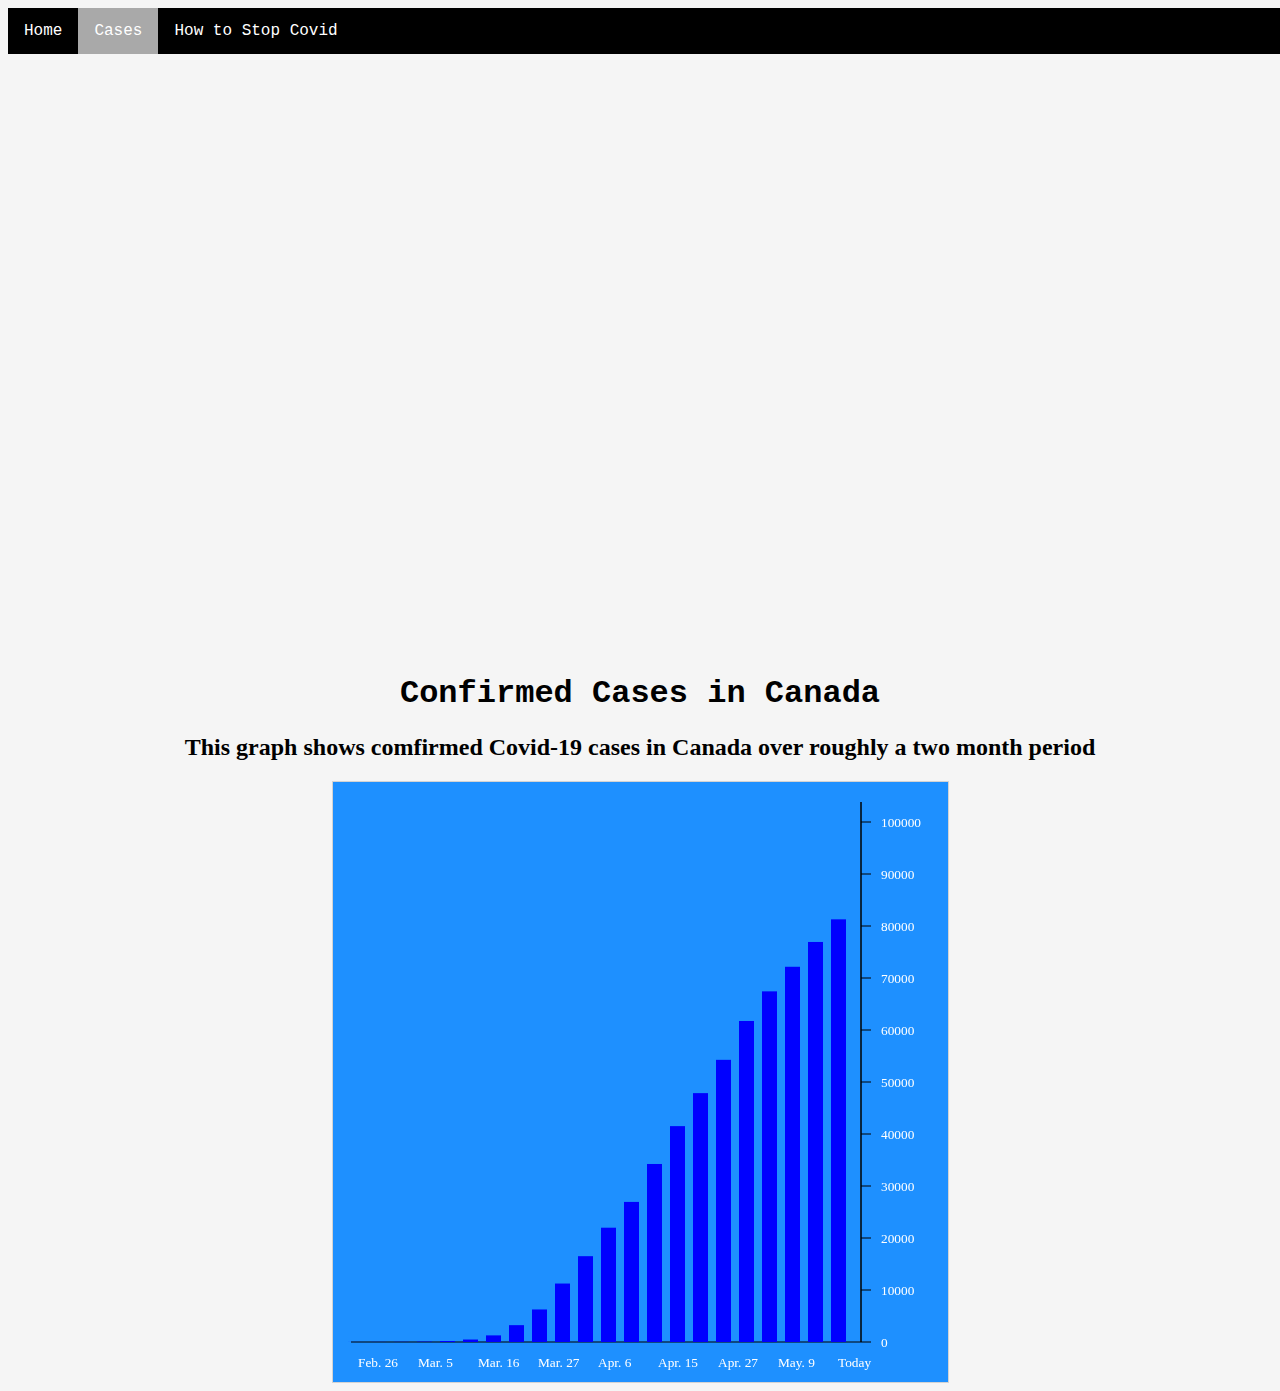
<file: page2.html>
<html>
    <head>
        <link rel = "stylesheet" href = "unit3.css">
        <script src = "more_data.json"></script>
        <title>Cases</title>
    </head>
    <body>
    <ul>
        <li><a href="index.html">Home</a></li>
        <li><a class="active" href="page2.html">Cases</a></li>
        <li><a href="page3.html">How to Stop Covid</a></li>
        </ul>
    <iframe src="https://ourworldindata.org/coronavirus-data-explorer?yScale=log&zoomToSelection=true&country=USA+GBR+CAN+BRA+AUS+IND+ESP+DEU+FRA+RUS+ITA&deathsMetric=true&dailyFreq=true&aligned=true&smoothing=7" style="width: 100%; height: 600px; border: 0px none;"></iframe>
        
        <center>
       
             <h1>Confirmed Cases in Canada</h1>
                    <h2>This graph shows comfirmed Covid-19 cases in Canada over roughly a two month period</h2>
                    <div id="canvascontain4"><canvas id="mycanvas" width="600" height="600" style="border:0.5px solid lightgray; padding-left: 15px; background-color: dodgerblue"></canvas></div>

        </center>
    </body>

    <script>
    
    var c = document.getElementById("mycanvas");
        var ctx = c.getContext('2d');


        ctx.beginPath();
        ctx.moveTo(513, 20);
        ctx.lineTo(513, 560);
        ctx.stroke();
        ctx.moveTo(3, 560);
        ctx.lineTo(513, 560);
        ctx.stroke();

        r = 560
        for (lines=0; lines<11; lines++) {
            ctx.beginPath();
            ctx.moveTo(513, r);
            ctx.lineTo(523, r);
            ctx.stroke();
            r=r-52
        }

        t = 0
        h = 565
        for (text=0; text<11; text++){
            ctx.fillStyle = "white";
            ctx.font = "10pt Times";
            ctx.fillText(t, 533, h);
            t = t+10000
            h= h- 52
        }

        var x = 0;
        for (confirm=0; confirm<data2.length; confirm++) {
            if (data2[confirm]["Confirmed"]>10){
            ctx.fillStyle = "blue";
            ctx.fillRect(x,560,15,-data2[confirm]["Confirmed"]/193);
            var x = x+23  }
        }

        ctx.fillStyle = "white";
        ctx.font = "10pt Times";
        ctx.fillText("Feb. 26", 10, 585);
        ctx.font = "10pt Times";
        ctx.fillText("Mar. 5", 70, 585);
        ctx.font = "10pt Times";
        ctx.fillText("Mar. 16", 130, 585);
        ctx.font = "10pt Times";
        ctx.fillText("Mar. 27", 190, 585);
        ctx.font = "10pt Times";
        ctx.fillText("Apr. 6", 250, 585);
        ctx.font = "10pt Times";
        ctx.fillText("Apr. 15", 310, 585);
        ctx.font = "10pt Times";
        ctx.fillText("Apr. 27", 370, 585);
        ctx.font = "10pt Times";
        ctx.fillText("May. 9", 430, 585);
        ctx.font = "10pt Times";
        ctx.fillText("Today", 490, 585);
    
    
    </script>
    
</html>
</file>
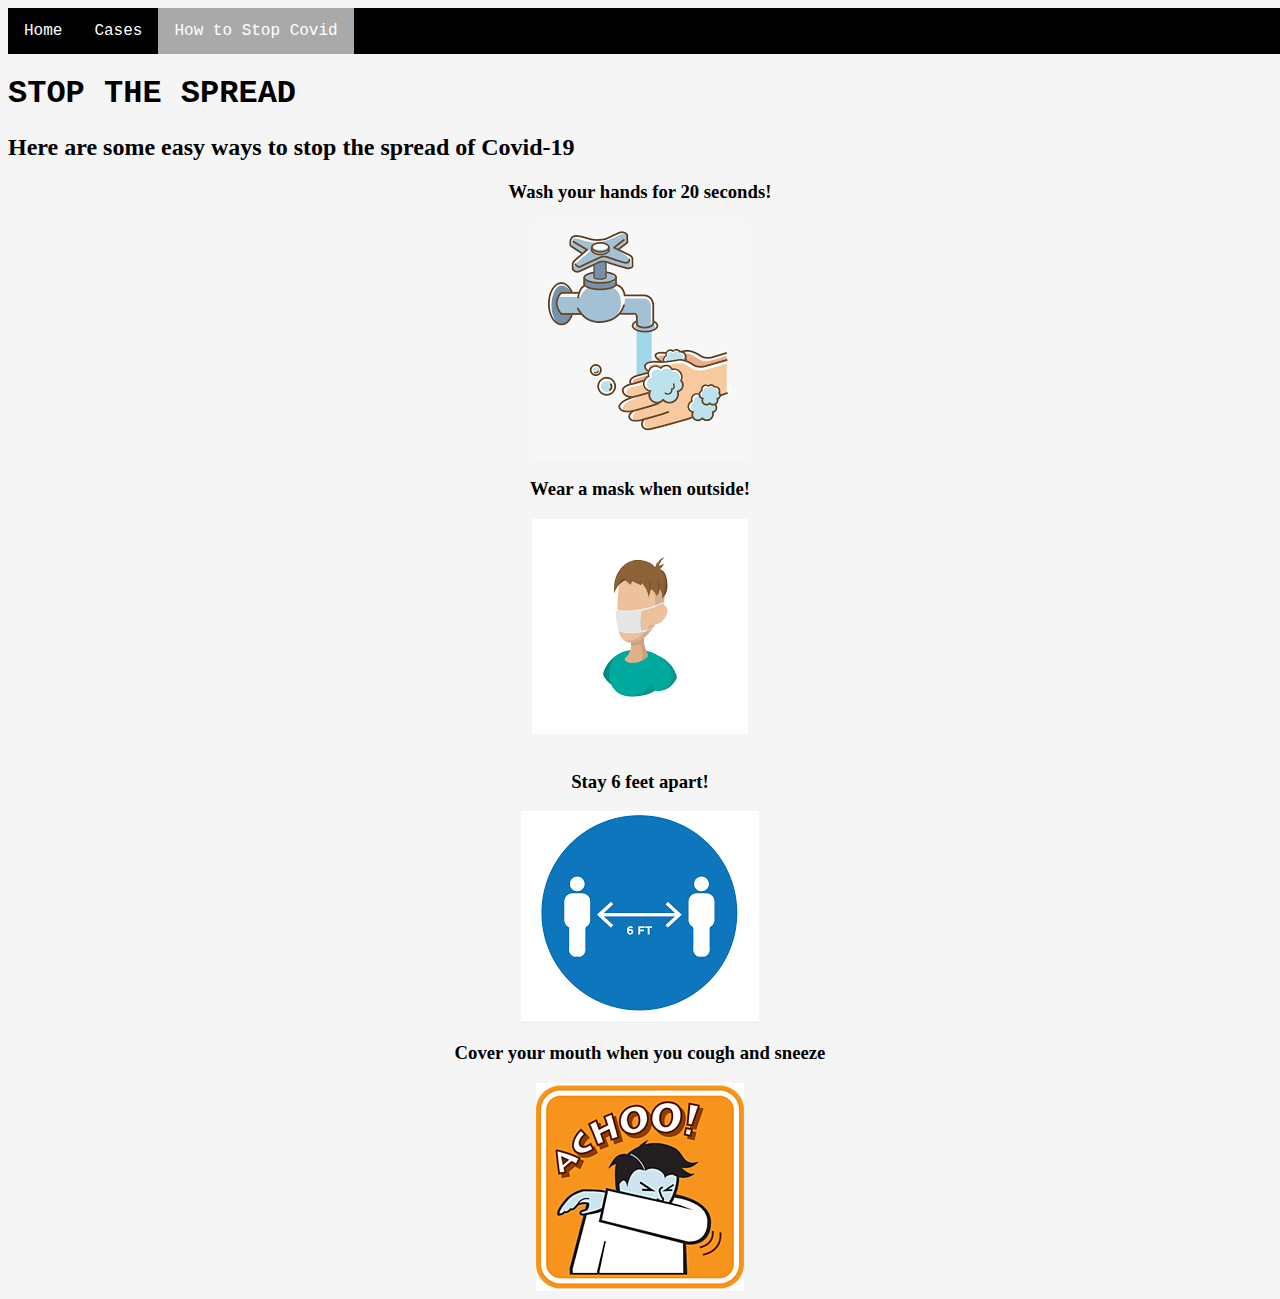
<file: page3.html>
<html>
    <head>
        <link rel = "stylesheet" href = "unit3.css">
        <title>How to Stop Covid</title>
    </head>
    <body>
    <ul>
        <li><a href="index.html">Home</a></li>
        <li><a href="page2.html">Cases</a></li>
        <li><a class="active" href="page3.html">How to Stop Covid</a></li>
        </ul>
        
        <h1>STOP THE SPREAD</h1>
        <h2>Here are some easy ways to stop the spread of Covid-19</h2>
     <center>
 <div class="row">
  <div class="column">
    <h3>Wash your hands for 20 seconds!</h3>
    <img src="washing%20hands.png">
  </div>
  <div class="column">
    <h3>Wear a mask when outside!</h3>
    <img src="mask.png">
  </div>
  <div class="column">
    <h3>Stay <b>6 feet</b> apart!</h3>
    <img src="6ft.png">
  </div>
</div>
        
       
        
        <h3>Cover your mouth when you cough and sneeze</h3>
        <img src = "sneeze.png">
        
        </center>
        
    </body>

</html>
</file>
<file: unit3.css>
body {
    background-color: #f5f5f5;
    overflow-x: hidden;
}

ul {
    list-style-type: none;
    margin: 0;
    padding: 0;
    overflow: hidden;
    width: 1500px;
    background-color:black;
    font-family: "courier new", sans-serif;
}

li {
  float: left;
}

li a {
  display: block;
  color: white;
  text-align: center;
  padding: 14px 16px;
  text-decoration: none;
}

li a:hover:not(.active) {
    background-color:#a4d2fc;
}

.active {
  background-color:darkgray;
}

h1 {
    color: black;
    font-family: "courier new", sans-serif;
}

#map {
    width: 1000;
    height: 500;
}

#chart {
    width: 800;
    height: 600;
}
</file>
